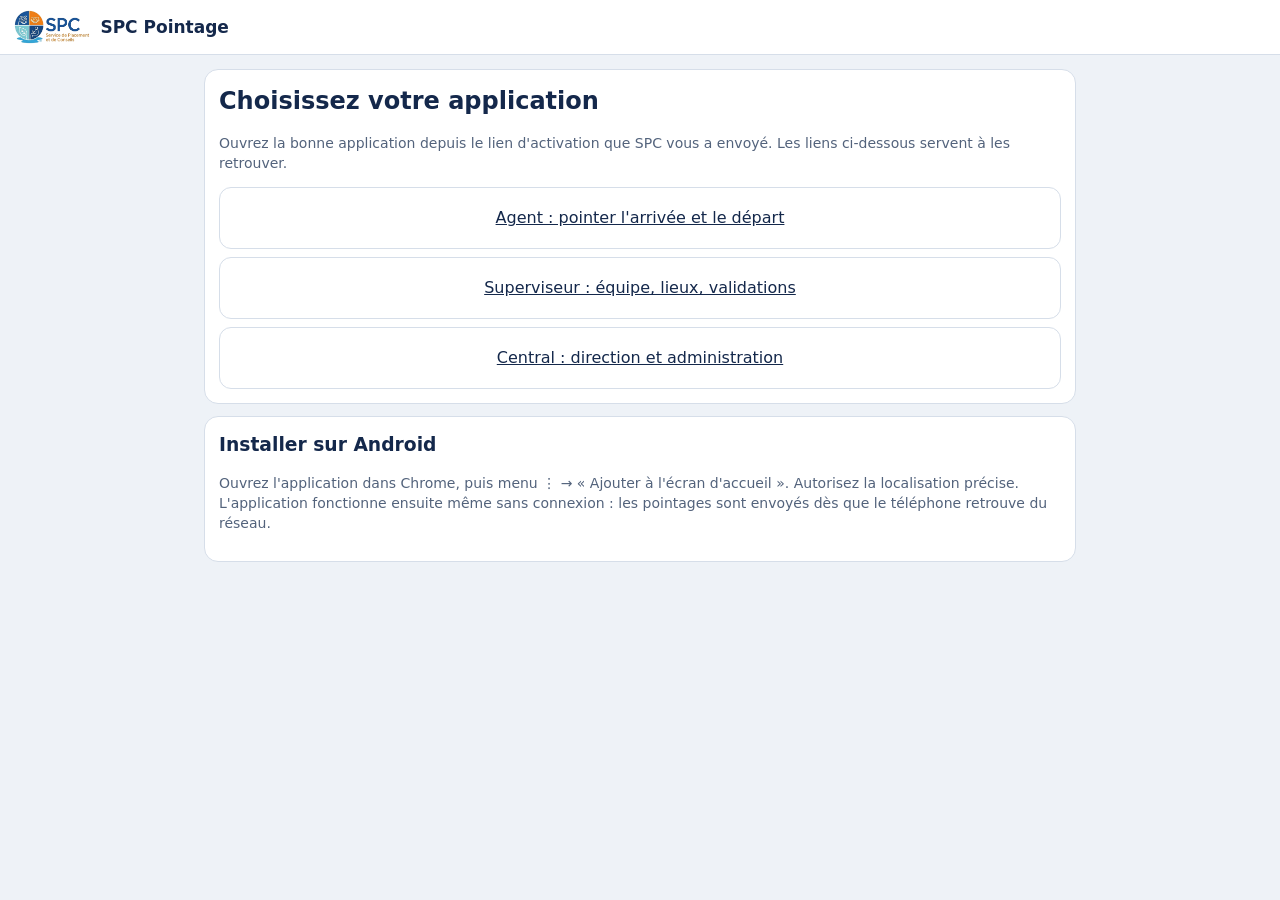
<file: index.html>
<!doctype html>
<html lang="fr">
<head>
<meta charset="utf-8">
<meta name="viewport" content="width=device-width, initial-scale=1">
<meta name="theme-color" content="#1B4F9E">
<title>SPC Pointage</title>
<link rel="icon" href="shared/icon-192.png">
<link rel="stylesheet" href="shared/ui.css">
</head>
<body>
<header class="top"><img src="shared/logo.png" alt="Logo SPC"><b>SPC Pointage</b></header>
<main>
  <div class="card"><h2>Choisissez votre application</h2>
    <p class="sub">Ouvrez la bonne application depuis le lien d'activation que SPC vous a envoyé. Les liens ci-dessous servent à les retrouver.</p>
    <div class="row" style="flex-direction:column;align-items:stretch">
      <a class="btn primary big" style="text-align:center;line-height:40px" href="agent/">Agent : pointer l'arrivée et le départ</a>
      <a class="btn big" style="text-align:center;line-height:40px" href="supervisor/">Superviseur : équipe, lieux, validations</a>
      <a class="btn big" style="text-align:center;line-height:40px" href="central/">Central : direction et administration</a>
    </div>
  </div>
  <div class="card"><h3>Installer sur Android</h3><p class="sub">Ouvrez l'application dans Chrome, puis menu ⋮ → « Ajouter à l'écran d'accueil ». Autorisez la localisation précise. L'application fonctionne ensuite même sans connexion : les pointages sont envoyés dès que le téléphone retrouve du réseau.</p></div>
</main>
</body>
</html>
</file>
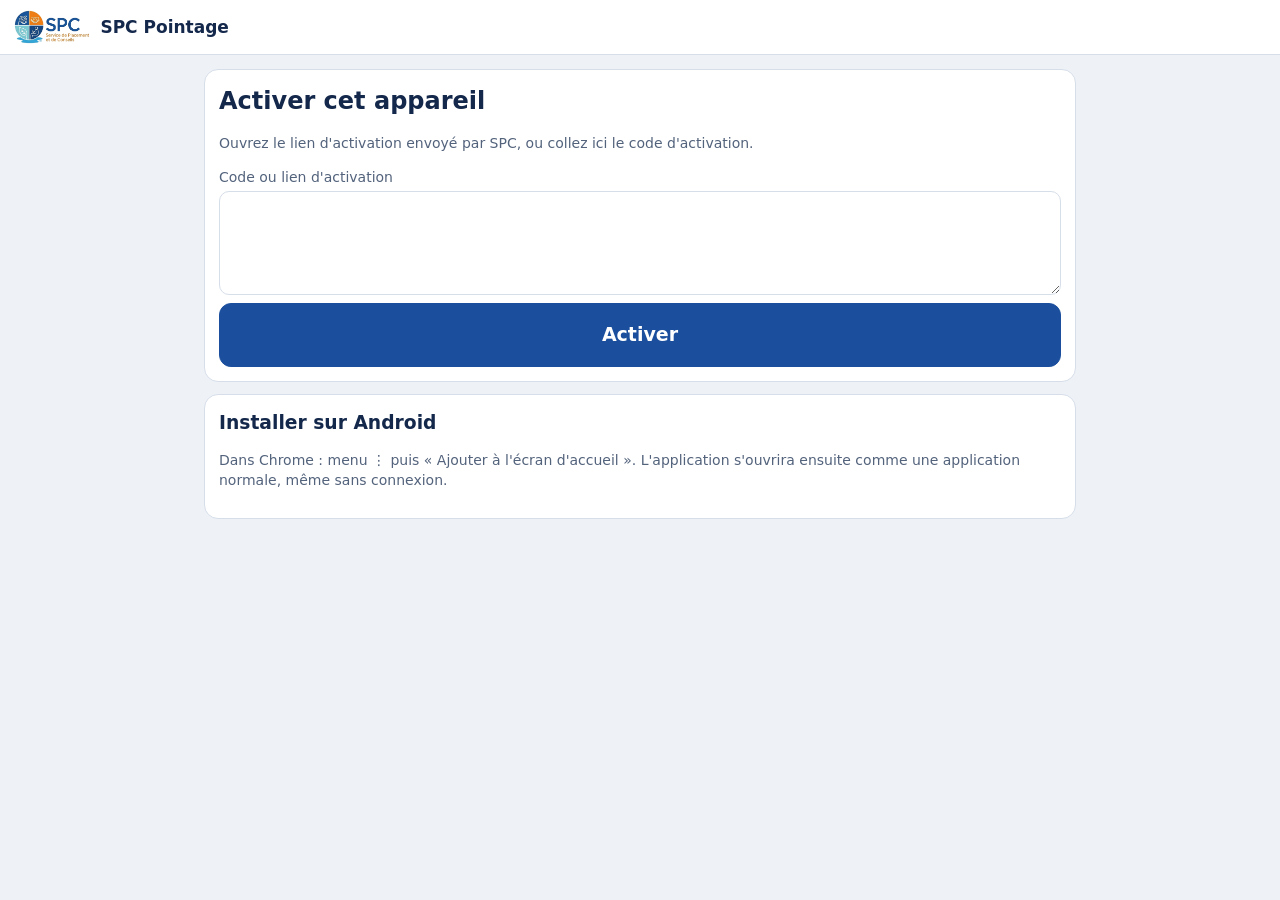
<file: agent/index.html>
<!doctype html>
<html lang="fr">
<head>
<meta charset="utf-8">
<meta name="viewport" content="width=device-width, initial-scale=1, viewport-fit=cover">
<meta name="theme-color" content="#1B4F9E">
<link rel="manifest" href="manifest.webmanifest">
<link rel="icon" href="../shared/icon-192.png">
<link rel="apple-touch-icon" href="../shared/icon-192.png">
<title>SPC Pointage</title>
<link rel="stylesheet" href="../shared/ui.css">
</head>
<body>
<div id="app"></div>
<div id="toast" role="status" aria-live="polite"></div>
<script src="../shared/core.js"></script>
<script src="app.js"></script>
</body>
</html>
</file>
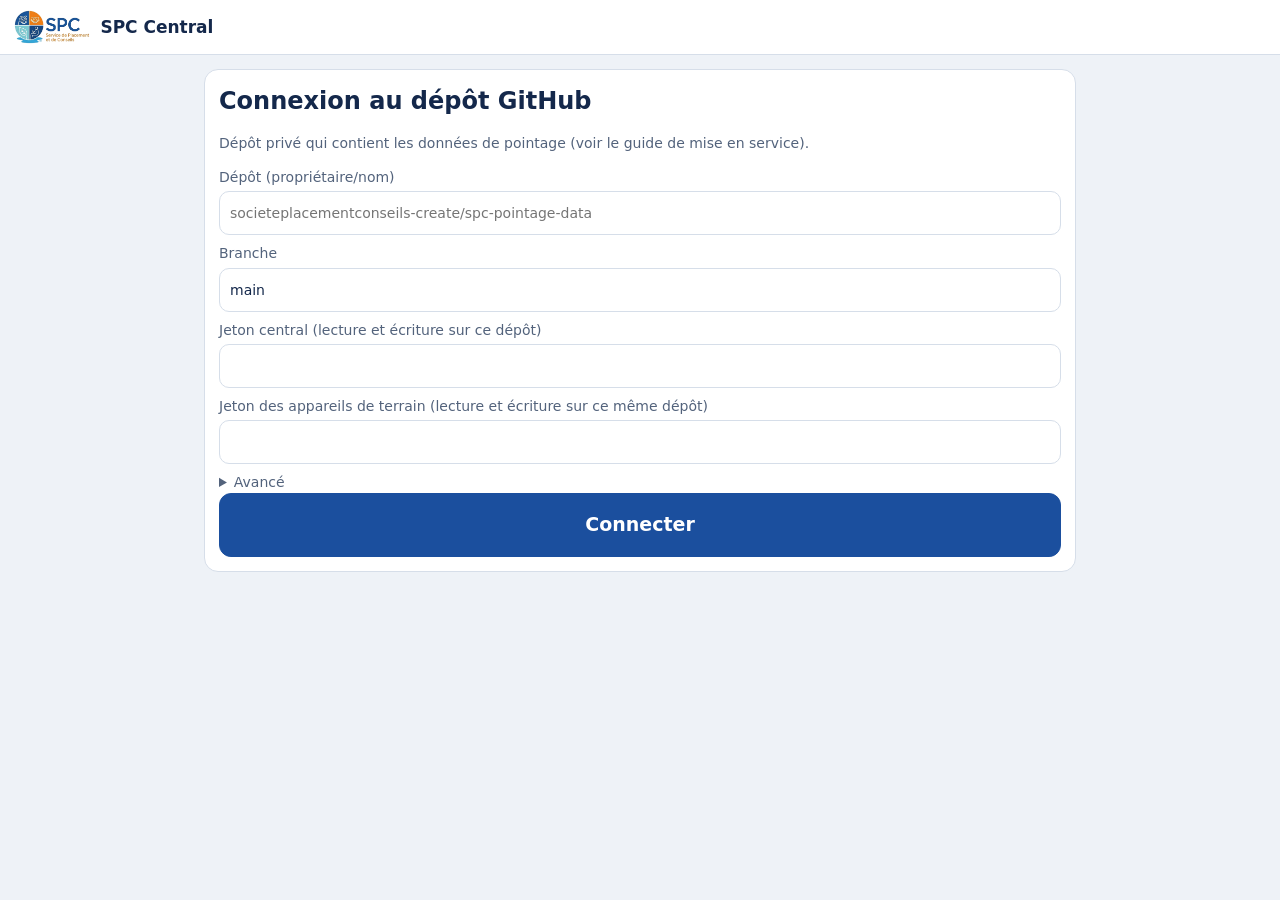
<file: central/index.html>
<!doctype html>
<html lang="fr">
<head>
<meta charset="utf-8">
<meta name="viewport" content="width=device-width, initial-scale=1, viewport-fit=cover">
<meta name="theme-color" content="#1B4F9E">
<link rel="manifest" href="manifest.webmanifest">
<link rel="icon" href="../shared/icon-192.png">
<link rel="apple-touch-icon" href="../shared/icon-192.png">
<title>SPC Central</title>
<link rel="stylesheet" href="../shared/ui.css">
</head>
<body>
<div id="app"></div>
<div id="toast" role="status" aria-live="polite"></div>
<script src="../shared/core.js"></script>
<script src="../shared/qr.js"></script>
<script src="app.js"></script>
</body>
</html>
</file>
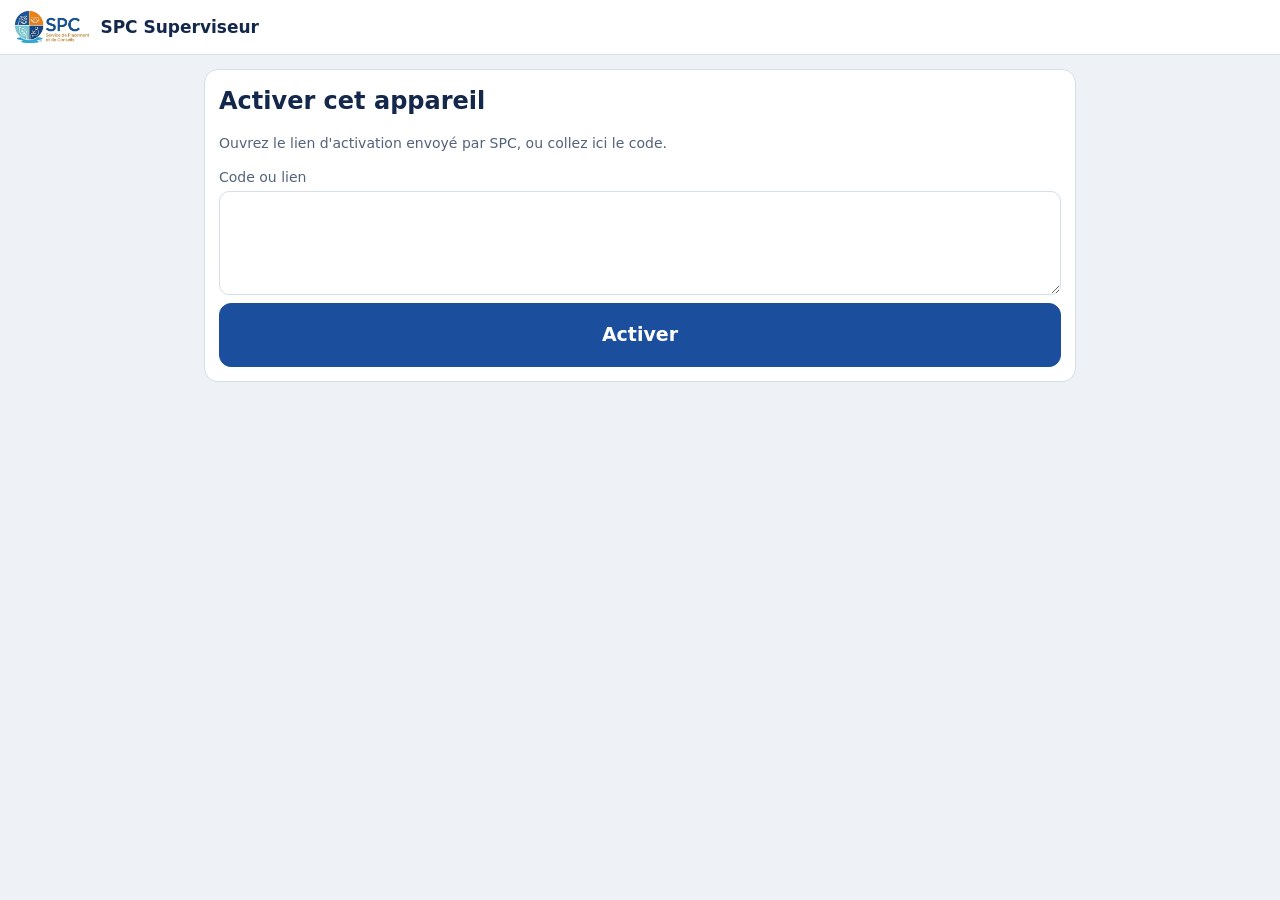
<file: supervisor/index.html>
<!doctype html>
<html lang="fr">
<head>
<meta charset="utf-8">
<meta name="viewport" content="width=device-width, initial-scale=1, viewport-fit=cover">
<meta name="theme-color" content="#1B4F9E">
<link rel="manifest" href="manifest.webmanifest">
<link rel="icon" href="../shared/icon-192.png">
<link rel="apple-touch-icon" href="../shared/icon-192.png">
<title>SPC Superviseur</title>
<link rel="stylesheet" href="../shared/ui.css">
</head>
<body>
<div id="app"></div>
<div id="toast" role="status" aria-live="polite"></div>
<script src="../shared/core.js"></script>
<script src="app.js"></script>
</body>
</html>
</file>
<file: shared/ui.css>
:root{--blue:#1B4F9E;--orange:#D9701A;--ink:#14284B;--muted:#53637C;--bg:#EEF2F7;--card:#fff;--line:#D6DEE9;--ok:#1E7F55;--warn:#A8650A;--bad:#B3342A;color-scheme:light dark}
@media (prefers-color-scheme:dark){:root{--blue:#7DA8F0;--orange:#F0954A;--ink:#E6ECF5;--muted:#9BAAC2;--bg:#0E1827;--card:#15233A;--line:#27385A;--ok:#4CC38A;--warn:#E0A24A;--bad:#F0796E}}
*{box-sizing:border-box}html,body{margin:0;background:var(--bg);color:var(--ink);font:16px/1.45 system-ui,-apple-system,'Segoe UI',Roboto,Arial,sans-serif}
body{padding:env(safe-area-inset-top) 0 calc(72px + env(safe-area-inset-bottom))}
header.top{display:flex;align-items:center;gap:10px;padding:10px 14px;background:var(--card);border-bottom:1px solid var(--line);position:sticky;top:0;z-index:5}
header.top img{height:34px}header.top b{flex:1;font-size:17px}
main{max-width:900px;margin:0 auto;padding:14px}
.card{background:var(--card);border:1px solid var(--line);border-radius:14px;padding:14px;margin-bottom:12px}
.card h2,.card h3{margin:0 0 6px}.sub{color:var(--muted);font-size:14px}
.chip{display:inline-block;padding:2px 10px;border-radius:99px;font-size:13px;font-weight:600;background:color-mix(in srgb,var(--blue) 14%,transparent);color:var(--blue)}
.chip.ok{background:color-mix(in srgb,var(--ok) 16%,transparent);color:var(--ok)}.chip.warn{background:color-mix(in srgb,var(--warn) 18%,transparent);color:var(--warn)}.chip.bad{background:color-mix(in srgb,var(--bad) 16%,transparent);color:var(--bad)}
button,.btn{font:inherit;border:1px solid var(--line);background:var(--card);color:var(--ink);padding:10px 16px;border-radius:12px;min-height:44px;cursor:pointer}
button.primary{background:var(--blue);border-color:var(--blue);color:#fff;font-weight:700}@media (prefers-color-scheme:dark){button.primary{color:#0E1827}}
button.big{width:100%;min-height:64px;font-size:19px}button.danger{color:var(--bad)}button:disabled{opacity:.5}
button:focus-visible,input:focus-visible,select:focus-visible,textarea:focus-visible{outline:3px solid var(--blue);outline-offset:2px}
label.f{display:flex;flex-direction:column;gap:4px;margin:8px 0;font-size:14px;color:var(--muted)}
label.f input,label.f select,label.f textarea{font:inherit;color:var(--ink);background:var(--card);border:1px solid var(--line);border-radius:10px;padding:10px;min-height:44px;width:100%}
.row{display:flex;gap:8px;flex-wrap:wrap;align-items:center}.grow{flex:1}
table{border-collapse:collapse;width:100%}th,td{padding:8px 6px;border-bottom:1px solid var(--line);text-align:left;font-size:14px;vertical-align:top}th{color:var(--muted);font-weight:600;white-space:nowrap}
.scroll{overflow-x:auto}.banner{padding:10px 12px;border-radius:12px;margin-bottom:12px;background:color-mix(in srgb,var(--warn) 16%,transparent);color:var(--ink);border:1px solid var(--warn)}
.banner.bad{background:color-mix(in srgb,var(--bad) 14%,transparent);border-color:var(--bad)}
nav.tabs{position:fixed;left:0;right:0;bottom:0;display:flex;background:var(--card);border-top:1px solid var(--line);padding-bottom:env(safe-area-inset-bottom);z-index:6}
nav.tabs button{flex:1;border:0;border-radius:0;background:transparent;min-height:58px;font-size:13px}nav.tabs button[aria-current=page]{color:var(--blue);font-weight:700;border-top:3px solid var(--blue)}
#toast{position:fixed;left:50%;bottom:calc(84px + env(safe-area-inset-bottom));transform:translateX(-50%);background:var(--ink);color:var(--bg);padding:10px 16px;border-radius:12px;z-index:30;display:none;max-width:90vw}
#modal{position:fixed;inset:0;background:rgba(8,18,35,.6);display:none;align-items:flex-end;justify-content:center;z-index:20}
#modal.on{display:flex}#modal .sheet{background:var(--card);width:100%;max-width:520px;border-radius:18px 18px 0 0;padding:18px;max-height:92vh;overflow:auto;padding-bottom:calc(18px + env(safe-area-inset-bottom))}
.kpi{display:grid;grid-template-columns:repeat(auto-fit,minmax(130px,1fr));gap:10px;margin-bottom:12px}.kpi div{background:var(--card);border:1px solid var(--line);border-radius:12px;padding:10px}.kpi b{display:block;font-size:24px}
.dist{font-size:28px;font-weight:800}

#posterView{display:none;position:fixed;inset:0;background:var(--bg);z-index:40;overflow:auto}#posterView.on{display:block}
.pbar{display:flex;gap:8px;align-items:center;padding:10px 14px;background:var(--card);border-bottom:1px solid var(--line);position:sticky;top:0}.pbar b{flex:1}
.poster{background:#fff;color:#14284B;text-align:center;max-width:620px;margin:16px auto;padding:30px 26px;border-radius:8px;box-shadow:0 2px 14px rgba(0,0,0,.18)}
.poster .plogo{height:72px}.poster h1{font-size:30px;margin:12px 0 0;color:#1B4F9E}.poster h2{font-size:24px;margin:6px 0 14px}
.pqr svg{width:min(380px,82%);height:auto}.pstep{font-size:20px}.pcode{font-size:24px;margin:8px 0}.pfoot{font-size:13px;color:#53637C}
@media print{body>*:not(#posterView){display:none!important}#posterView{position:static;display:block;background:#fff;overflow:visible}.pbar{display:none}.poster{page-break-after:always;box-shadow:none;margin:0 auto;max-width:none}@page{margin:14mm}}

.badge{width:85.6mm;height:54mm;background:#fff;color:#14284B;border:1px solid #C5D2E6;border-radius:3.5mm;padding:3mm;display:flex;flex-direction:column;box-sizing:border-box;overflow:hidden}
.badge .bhead{display:flex;align-items:center;justify-content:space-between;border-bottom:.6mm solid #1B4F9E;padding-bottom:1.5mm}.badge .bhead img{height:10mm}.badge .bhead span{font-weight:700;font-size:3.2mm;color:#1B4F9E}
.badge .bbody{display:flex;gap:3mm;align-items:center;flex:1;padding-top:1.5mm}.badge .bqr svg{width:30mm;height:30mm;display:block}.badge .binfo{display:flex;flex-direction:column;gap:1.5mm;min-width:0}
.badge .bname{font-size:4.2mm;line-height:1.15}.badge .binfo span{font-size:3.3mm;color:#53637C}.badge .bcode{font-weight:700;color:#14284B!important;font-size:3mm!important}
.bsheet{display:grid;grid-template-columns:repeat(2,85.6mm);gap:4mm;justify-content:center;padding:12px}
@media print{.bsheet{padding:0;gap:3mm;justify-content:start}.badge{page-break-inside:avoid;border:.2mm solid #999}}
</file>
